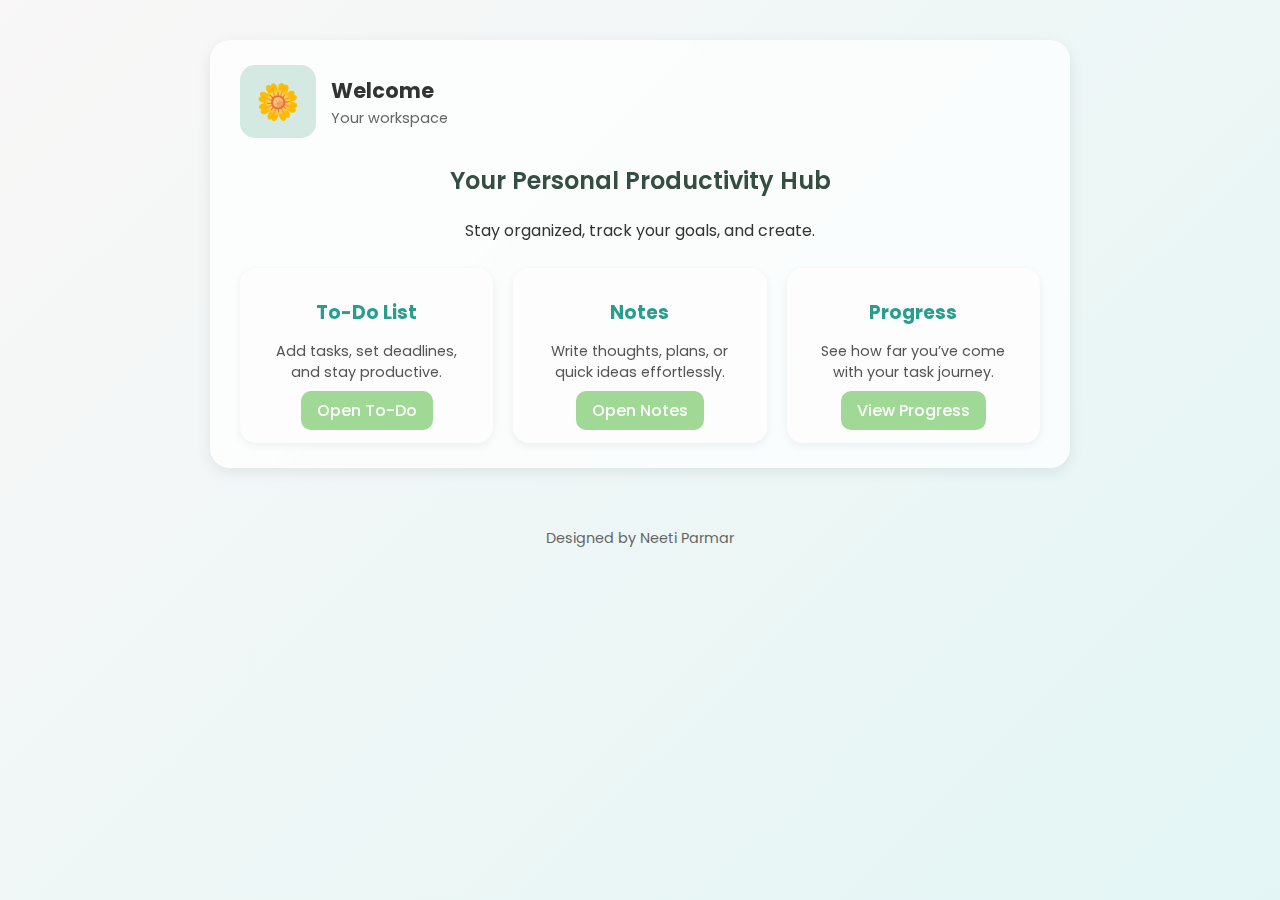
<file: index.html>
<!DOCTYPE html>
<html lang="en">
<head>
  <meta charset="UTF-8" />
  <meta name="viewport" content="width=device-width, initial-scale=1.0" />
  <title>Dashboard</title>
  <link rel="stylesheet" href="style.css" />
</head>
<body>
  <div class="container">
    <div class="header">
      <div class="profile">
        <div class="avatar">🌼</div>
        <div class="welcome">
          <h3>Welcome</h3>
          <p>Your workspace</p>
        </div>
      </div>
    </div>

    <section class="intro">
      <h2>Your Personal Productivity Hub</h2>
      <p>
        Stay organized, track your goals, and create.
      </p>
    </section>

    <div class="dashboard-grid">
      <div class="card">
        <h3>To-Do List</h3>
        <p>Add tasks, set deadlines, and stay productive.</p>
        <a href="todo.html" class="card-btn">Open To-Do</a>
      </div>

      <div class="card">
        <h3>Notes</h3>
        <p>Write thoughts, plans, or quick ideas effortlessly.</p>
        <a href="notes.html" class="card-btn">Open Notes</a>
      </div>

      <div class="card">
        <h3>Progress</h3>
        <p>See how far you’ve come with your task journey.</p>
        <a href="progress.html" class="card-btn">View Progress</a>
      </div>
    </div>
  </div>

  <footer>Designed by Neeti Parmar</footer>
</body>
</html>
</file>
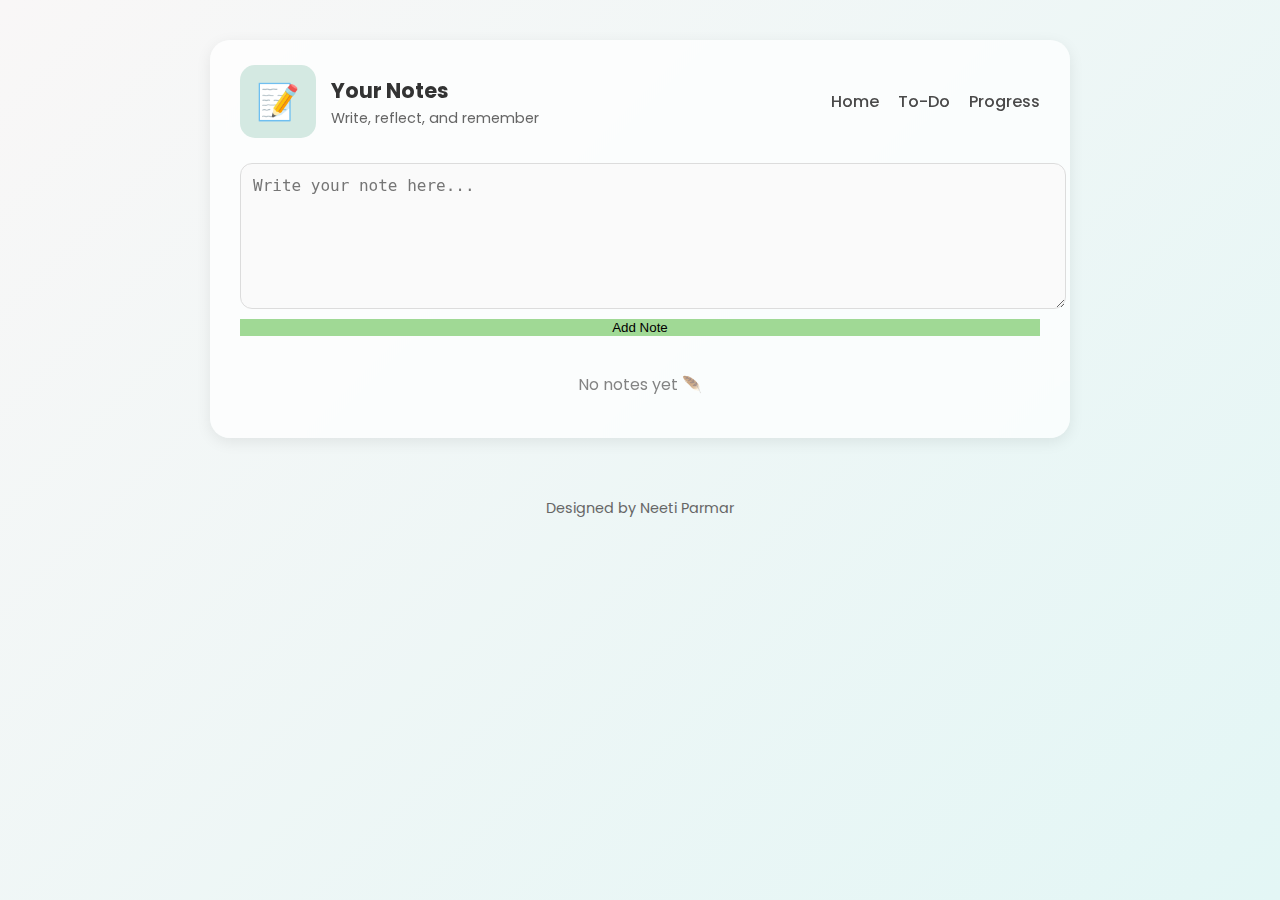
<file: notes.html>
<!DOCTYPE html>
<html lang="en">
<head>
  <meta charset="UTF-8" />
  <meta name="viewport" content="width=device-width, initial-scale=1.0" />
  <title>Notes | Neeti’s Dashboard</title>
  <link rel="stylesheet" href="style.css" />
</head>
<body>
  <div class="container">
    <div class="header">
      <div class="profile">
        <div class="avatar">📝</div>
        <div class="welcome">
          <h3>Your Notes</h3>
          <p>Write, reflect, and remember</p>
        </div>
      </div>
      <nav class="nav">
        <a href="index.html">Home</a>
        <a href="todo.html">To-Do</a>
        <a href="progress.html">Progress</a>
      </nav>
    </div>

    <div class="notes-input">
      <textarea id="noteInput" placeholder="Write your note here..."></textarea>
      <button class="todo-add-btn" onclick="addNote()">Add Note</button>
    </div>

    <div id="notesList" class="notes-list"></div>
  </div>

  <footer>Designed by Neeti Parmar</footer>

  <script>
    let notes = JSON.parse(localStorage.getItem('notes')) || [];

    function addNote() {
      const text = document.getElementById('noteInput').value.trim();
      if (text === '') return alert('Please write something ');

      const note = {
        id: Date.now(),
        text,
        createdAt: new Date().toLocaleString()
      };
      notes.push(note);
      saveNotes();
      renderNotes();
      document.getElementById('noteInput').value = '';
    }

    function deleteNote(id) {
      notes = notes.filter(n => n.id !== id);
      saveNotes();
      renderNotes();
    }

    function editNote(id) {
      const note = notes.find(n => n.id === id);
      const newText = prompt('Edit your note:', note.text);
      if (newText !== null) {
        note.text = newText.trim();
        saveNotes();
        renderNotes();
      }
    }

    function saveNotes() {
      localStorage.setItem('notes', JSON.stringify(notes));
    }

    function renderNotes() {
      const list = document.getElementById('notesList');
      list.innerHTML = '';

      if (notes.length === 0) {
        list.innerHTML = '<p style="text-align:center;opacity:0.6;">No notes yet 🪶</p>';
        return;
      }

      notes.forEach(note => {
        const item = document.createElement('div');
        item.classList.add('note-item');
        item.innerHTML = `
          <div class="note-text">${note.text}</div>
          <div class="note-footer">
            <small>${note.createdAt}</small>
            <div class="note-actions">
              <button class="icon-btn" onclick="editNote(${note.id})">✏️</button>
              <button class="icon-btn" onclick="deleteNote(${note.id})">🗑️</button>
            </div>
          </div>
        `;
        list.appendChild(item);
      });
    }

    renderNotes();
  </script>
</body>
</html>
</file>
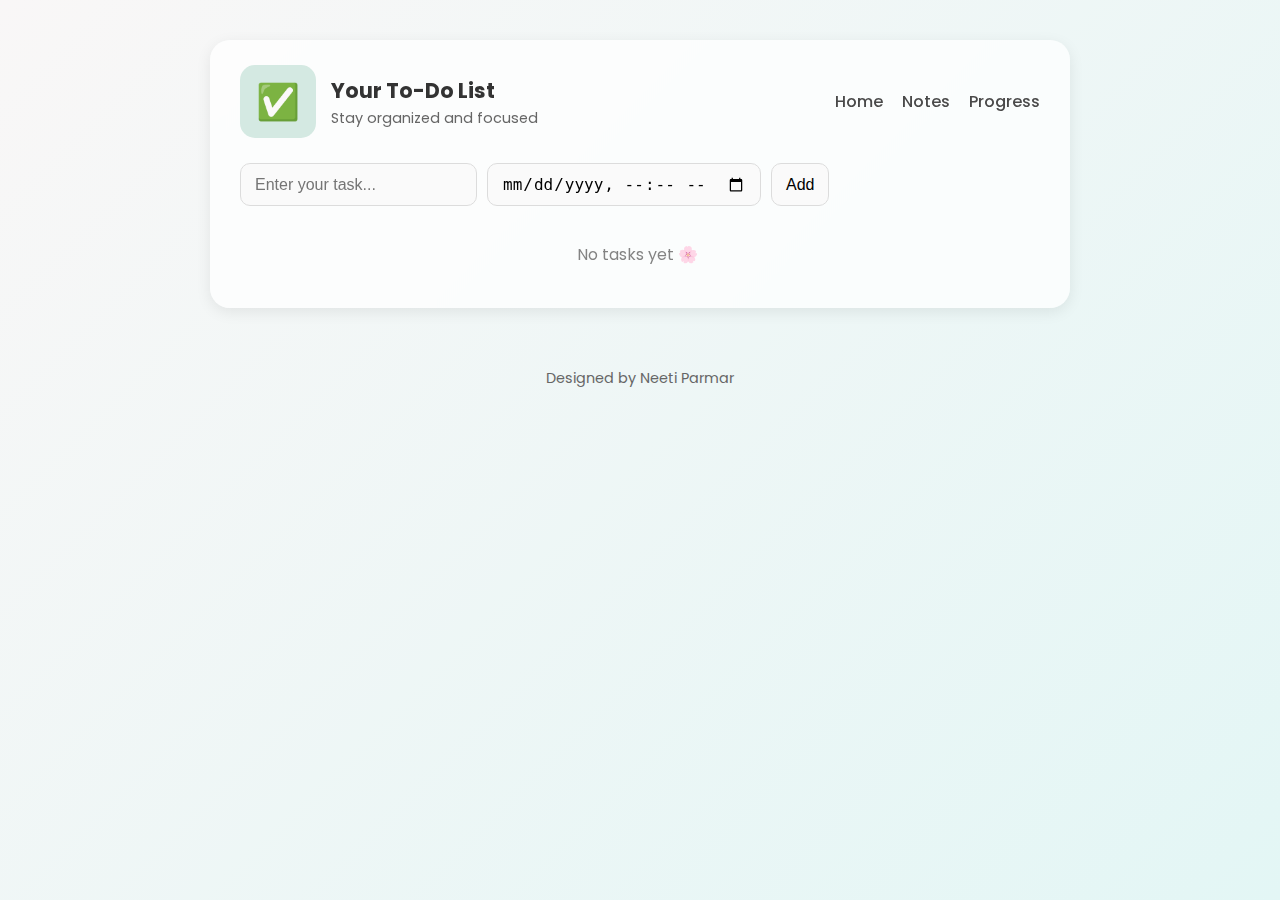
<file: todo.html>
<!DOCTYPE html>
<html lang="en">
<head>
  <meta charset="UTF-8">
  <meta name="viewport" content="width=device-width, initial-scale=1.0">
  <title>To-Do List | Dashboard</title>
  <link rel="stylesheet" href="style.css">
</head>
<body>
  <div class="container">
    <div class="header">
      <div class="profile">
        <div class="avatar">✅</div>
        <div class="welcome">
          <h3>Your To-Do List</h3>
          <p>Stay organized and focused</p>
        </div>
      </div>
      <nav class="nav">
        <a href="index.html">Home</a>
        <a href="notes.html">Notes</a>
        <a href="progress.html">Progress</a>
      </nav>
    </div>

    <!-- Input section -->
    <div class="todo-inputs">
      <input type="text" id="taskInput" placeholder="Enter your task...">
      <input type="datetime-local" id="deadlineInput">
      <button class="todo-add-btn" onclick="addTask()">Add</button>
    </div>

    <!-- Task list -->
    <div id="taskList" class="task-list"></div>
  </div>

  <footer>Designed by Neeti Parmar</footer>

  <script>
    let tasks = JSON.parse(localStorage.getItem('tasks')) || [];

    function addTask() {
      const title = document.getElementById('taskInput').value.trim();
      const deadline = document.getElementById('deadlineInput').value;
      if (title === '') return alert('Please enter a task');

      const task = {
        id: Date.now(),
        title,
        deadline,
        completed: false,
        createdAt: new Date().toISOString()
      };
      tasks.push(task);
      saveTasks();
      renderTasks();
      document.getElementById('taskInput').value = '';
      document.getElementById('deadlineInput').value = '';
    }

    function toggleComplete(id) {
      tasks = tasks.map(t => t.id === id ? { ...t, completed: !t.completed } : t);
      saveTasks();
      renderTasks();
    }

    function deleteTask(id) {
      tasks = tasks.filter(t => t.id !== id);
      saveTasks();
      renderTasks();
    }

    function saveTasks() {
      localStorage.setItem('tasks', JSON.stringify(tasks));
    }

    function renderTasks() {
      const list = document.getElementById('taskList');
      list.innerHTML = '';

      if (tasks.length === 0) {
        list.innerHTML = '<p style="text-align:center;opacity:0.6;">No tasks yet 🌸</p>';
        return;
      }

      tasks.forEach(task => {
        const item = document.createElement('div');
        item.classList.add('task-item');
        if (task.completed) item.classList.add('completed');

        const deadlineDate = task.deadline ? new Date(task.deadline) : null;
        const isOverdue = deadlineDate && deadlineDate < new Date() && !task.completed;

        item.innerHTML = `
          <div class="task-left">
            <div class="task-title">${task.title}</div>
            <div class="task-meta">
              ${deadlineDate ? `🕒 ${deadlineDate.toLocaleString()}` : 'No deadline'}
              ${isOverdue ? ' <span style="color:#e63946;">• Overdue</span>' : ''}
            </div>
          </div>
          <div class="task-actions">
            <button class="icon-btn check" onclick="toggleComplete(${task.id})">
              ${task.completed ? '✅' : '☐'}
            </button>
            <button class="icon-btn" onclick="deleteTask(${task.id})">🗑️</button>
          </div>
        `;

        list.appendChild(item);
      });
    }

    renderTasks();
  </script>
</body>
</html>
</file>
<file: style.css>
/* 🌿 Calm Aesthetic Dashboard Theme */

@import url('https://fonts.googleapis.com/css2?family=Poppins:wght@400;500;600&display=swap');

body {
  font-family: 'Poppins', sans-serif;
  background: linear-gradient(135deg, #f9f7f7, #e3f6f5);
  color: #333;
  margin: 0;
  padding: 0;
  min-height: 100vh;
  display: flex;
  flex-direction: column;
}

.container {
  width: 90%;
  max-width: 800px;
  background: #ffffffb8;
  margin: 40px auto;
  padding: 25px 30px;
  border-radius: 20px;
  box-shadow: 0 4px 15px rgba(0, 0, 0, 0.08);
  backdrop-filter: blur(6px);
}

/* Header & Navigation */
.header {
  display: flex;
  justify-content: space-between;
  align-items: center;
  margin-bottom: 25px;
  flex-wrap: wrap;
}

.profile {
  display: flex;
  align-items: center;
  gap: 15px;
}

.avatar {
  font-size: 2.2rem;
  background: #d4e9e2;
  padding: 10px 16px;
  border-radius: 15px;
}

.welcome h3 {
  margin: 0;
  font-size: 1.3rem;
}

.welcome p {
  margin: 2px 0 0;
  font-size: 0.9rem;
  color: #666;
}

.nav a {
  text-decoration: none;
  color: #4a4a4a;
  margin-left: 15px;
  font-weight: 500;
  transition: color 0.2s ease;
}

.nav a:hover {
  color: #2a9d8f;
}

/* To-Do Input Section */
.todo-inputs {
  display: flex;
  gap: 10px;
  margin-bottom: 20px;
}

.todo-inputs input, 
.todo-inputs button {
  font-size: 1rem;
  border-radius: 10px;
  border: 1px solid #dcdcdc;
  padding: 10px 14px;
  background: #fafafa;
}

.todo-inputs input:focus {
  outline: 2px solid #cde6d0;
}

.todo-add-btn {
  background: #a0d995;
  border: none;
  cursor: pointer;
  transition: background 0.3s;
}

.todo-add-btn:hover {
  background: #8acc84;
}

/* Task List */
.task-list {
  display: flex;
  flex-direction: column;
  gap: 12px;
  max-height: 450px;
  overflow-y: auto;
  padding-right: 5px;
}

.task-item {
  display: flex;
  justify-content: space-between;
  align-items: center;
  background: #fdfdfd;
  border-radius: 14px;
  padding: 12px 15px;
  border-left: 5px solid #b5e0b5;
  box-shadow: 0 3px 8px rgba(0, 0, 0, 0.05);
  transition: 0.2s;
}

.task-item.completed {
  opacity: 0.6;
  text-decoration: line-through;
  border-left-color: #ccc;
}

.task-left {
  display: flex;
  flex-direction: column;
}

.task-title {
  font-weight: 500;
  font-size: 1rem;
}

.task-meta {
  font-size: 0.85rem;
  color: #666;
  margin-top: 2px;
}

.task-actions {
  display: flex;
  align-items: center;
  gap: 8px;
}

.icon-btn {
  background: none;
  border: none;
  font-size: 1.2rem;
  cursor: pointer;
  transition: transform 0.2s;
}

.icon-btn:hover {
  transform: scale(1.15);
}

.icon-btn.check {
  color: #5ca878;
}

/* Progress Page */
.progress-summary {
  text-align: center;
  margin-top: 20px;
}

#summaryText {
  font-size: 1.2rem;
  margin-bottom: 15px;
  color: #333;
}

canvas {
  margin-top: 10px;
}

/* Footer */
footer {
  text-align: center;
  font-size: 0.9rem;
  padding: 20px 0;
  color: #666;
}

/* Dashboard Home Layout */
.intro {
  text-align: center;
  margin: 15px 0 25px;
}

.intro h2 {
  color: #344e41;
  font-weight: 600;
}

.dashboard-grid {
  display: grid;
  grid-template-columns: repeat(auto-fit, minmax(230px, 1fr));
  gap: 20px;
  margin-top: 20px;
}

.card {
  background: #fdfdfd;
  border-radius: 16px;
  box-shadow: 0 3px 10px rgba(0, 0, 0, 0.06);
  padding: 20px;
  text-align: center;
  transition: transform 0.3s ease, box-shadow 0.3s ease;
}

.card:hover {
  transform: translateY(-4px);
  box-shadow: 0 5px 14px rgba(0, 0, 0, 0.08);
}

.card h3 {
  margin: 10px 0;
  color: #2a9d8f;
}

.card p {
  font-size: 0.9rem;
  color: #555;
  margin-bottom: 15px;
}

.card-btn {
  text-decoration: none;
  background: #a0d995;
  color: #fff;
  padding: 8px 16px;
  border-radius: 10px;
  font-weight: 500;
  transition: background 0.3s;
}

.card-btn:hover {
  background: #8acc84;
}

/* Notes Page */
.notes-input {
  display: flex;
  flex-direction: column;
  gap: 10px;
  margin-bottom: 20px;
}

#noteInput {
  width: 100%;
  height: 120px;
  border-radius: 12px;
  border: 1px solid #dcdcdc;
  padding: 12px;
  font-size: 1rem;
  resize: vertical;
  background: #fafafa;
}

.notes-list {
  display: flex;
  flex-direction: column;
  gap: 15px;
}

.note-item {
  background: #fdfdfd;
  border-radius: 14px;
  padding: 15px;
  box-shadow: 0 3px 8px rgba(0, 0, 0, 0.05);
  transition: 0.2s;
}

.note-item:hover {
  transform: translateY(-2px);
}

.note-text {
  font-size: 1rem;
  margin-bottom: 8px;
  white-space: pre-wrap;
}

.note-footer {
  display: flex;
  justify-content: space-between;
  align-items: center;
  color: #666;
  font-size: 0.85rem;
}

.note-actions {
  display: flex;
  gap: 6px;
}
</file>
